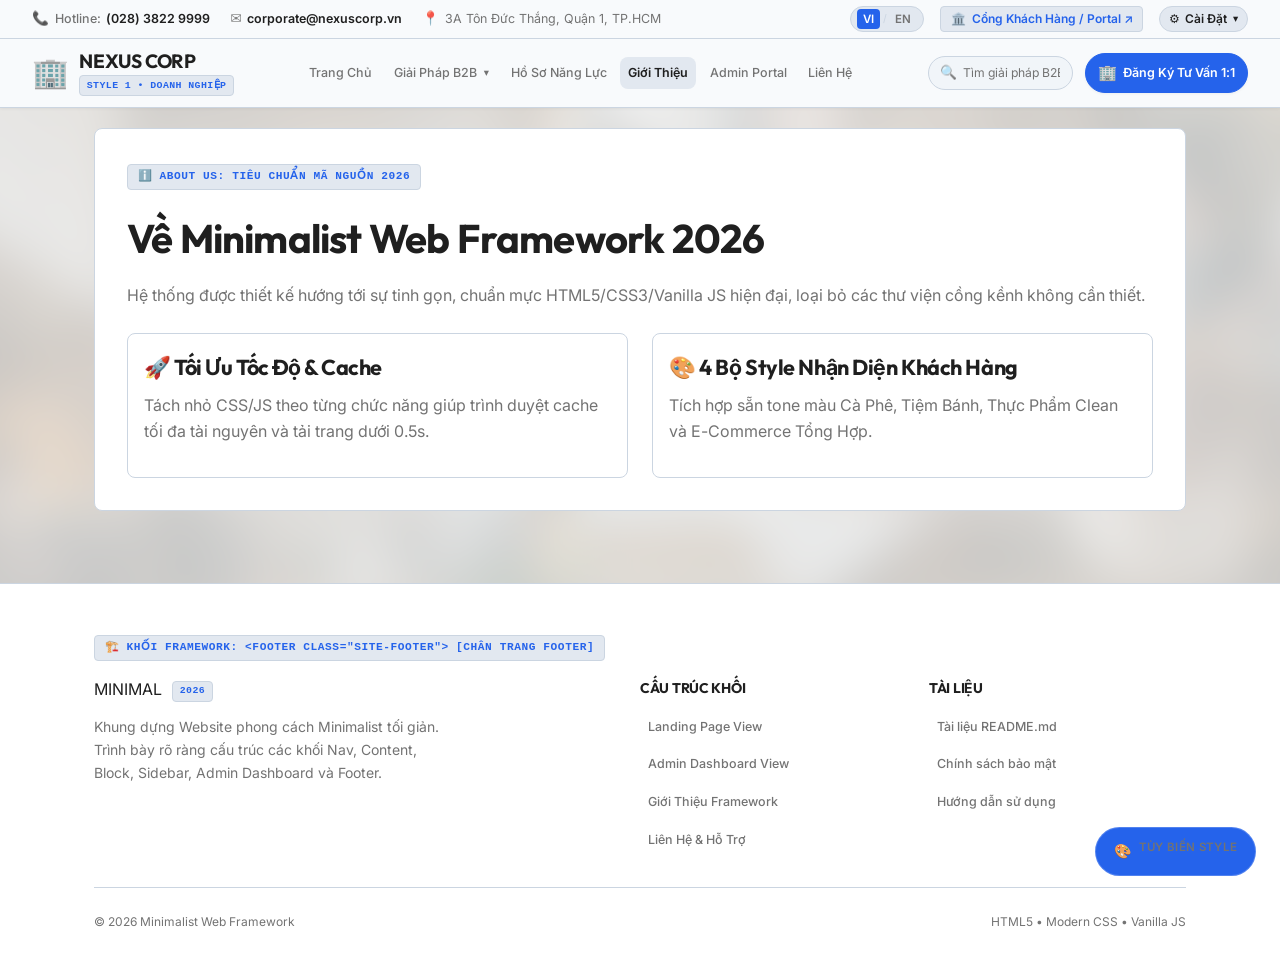
<file: about.html>
<!DOCTYPE html>
<html lang="vi" data-theme="light">

<head>
  <meta charset="UTF-8">
  <meta name="viewport" content="width=device-width, initial-scale=1.0">
  <title>Giới Thiệu | Minimalist Web Framework 2026</title>
  <meta name="description" content="Giới thiệu về kiến trúc Minimalist Web Framework 2026 - Giải pháp thiết kế tối giản, hiệu năng cao.">

  <!-- Google Fonts -->
  <link rel="preconnect" href="https://fonts.googleapis.com">
  <link rel="preconnect" href="https://fonts.gstatic.com" crossorigin>
  <link href="https://fonts.googleapis.com/css2?family=Inter:wght@400;500;600;700&family=Outfit:wght@600;700&display=swap" rel="stylesheet">

  <!-- Framework Stylesheets -->
  <link rel="stylesheet" href="css/reset.css">
  <link rel="stylesheet" href="css/variables.css">
  <link rel="stylesheet" href="css/style.css">

  <!-- Main JS Module -->
  <script type="module" src="js/main.js?v=3"></script>
</head>

<body>

  <!-- Ambient Backdrop -->
  <div class="bg-ambient-backdrop" id="bgAmbientBackdrop">
    <div class="bg-ambient-layer bg-ambient-left" style="background-image: url('assets/images/flank_left.jpg');"></div>
    <div class="bg-ambient-layer bg-ambient-right" style="background-image: url('assets/images/flank_right.jpg');"></div>
    <div class="bg-ambient-overlay"></div>
  </div>

  <div id="header-component"></div>

  <main class="container site-main-content" style="margin-top: 20px !important;">
    <section class="block">
      <span class="block-tag block-type-framework">ℹ️ ABOUT US: TIÊU CHUẨN MÃ NGUỒN 2026</span>
      <h2>Về Minimalist Web Framework 2026</h2>
      <p>Hệ thống được thiết kế hướng tới sự tinh gọn, chuẩn mực HTML5/CSS3/Vanilla JS hiện đại, loại bỏ các thư viện cồng kềnh không cần thiết.</p>

      <div class="grid grid-2" style="gap: 1.5rem; margin-top: 1.5rem;">
        <div class="product-card">
          <h4>🚀 Tối Ưu Tốc Độ & Cache</h4>
          <p>Tách nhỏ CSS/JS theo từng chức năng giúp trình duyệt cache tối đa tài nguyên và tải trang dưới 0.5s.</p>
        </div>

        <div class="product-card">
          <h4>🎨 4 Bộ Style Nhận Diện Khách Hàng</h4>
          <p>Tích hợp sẵn tone màu Cà Phê, Tiệm Bánh, Thực Phẩm Clean và E-Commerce Tổng Hợp.</p>
        </div>
      </div>
    </section>
  </main>

  <div id="footer-component"></div>
  <div id="customizer-component"></div>

</body>

</html>
</file>
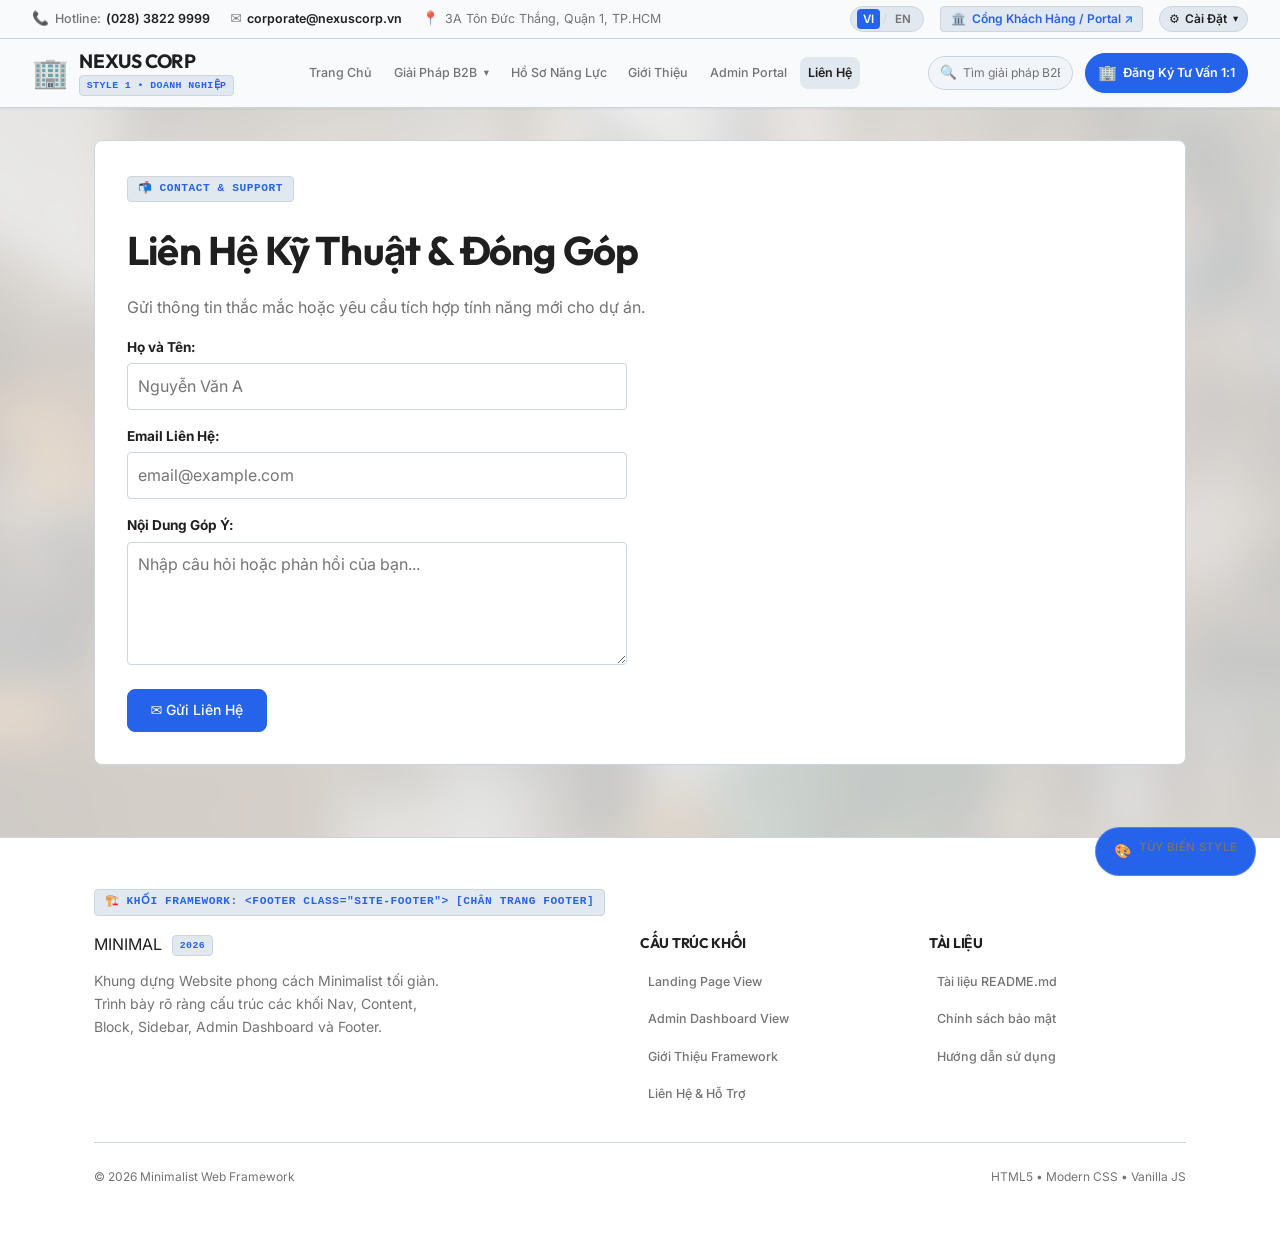
<file: contact.html>
<!DOCTYPE html>
<html lang="vi" data-theme="light">

<head>
  <meta charset="UTF-8">
  <meta name="viewport" content="width=device-width, initial-scale=1.0">
  <title>Liên Hệ | Minimalist Web Framework 2026</title>
  <meta name="description" content="Trang liên hệ và gửi phản hồi kỹ thuật về dự án Minimalist Web Framework 2026.">

  <!-- Google Fonts -->
  <link rel="preconnect" href="https://fonts.googleapis.com">
  <link rel="preconnect" href="https://fonts.gstatic.com" crossorigin>
  <link
    href="https://fonts.googleapis.com/css2?family=Inter:wght@400;500;600;700&family=Outfit:wght@600;700&display=swap"
    rel="stylesheet">

  <!-- Framework Stylesheets -->
  <link rel="stylesheet" href="css/reset.css">
  <link rel="stylesheet" href="css/variables.css">
  <link rel="stylesheet" href="css/style.css">

  <!-- Main JS Module -->
  <script type="module" src="js/main.js?v=3"></script>
</head>

<body>

  <!-- Ambient Backdrop -->
  <div class="bg-ambient-backdrop" id="bgAmbientBackdrop">
    <div class="bg-ambient-layer bg-ambient-left" style="background-image: url('assets/images/flank_left.jpg');"></div>
    <div class="bg-ambient-layer bg-ambient-right" style="background-image: url('assets/images/flank_right.jpg');">
    </div>
    <div class="bg-ambient-overlay"></div>
  </div>

  <div id="header-component"></div>

  <main class="container site-main-content" style="margin-top: 2rem;">
    <section class="block">
      <span class="block-tag block-type-feature">📬 CONTACT & SUPPORT</span>
      <h2>Liên Hệ Kỹ Thuật & Đóng Góp</h2>
      <p>Gửi thông tin thắc mắc hoặc yêu cầu tích hợp tính năng mới cho dự án.</p>

      <form style="display: flex; flex-direction: column; gap: 1rem; max-width: 500px; margin-top: 1rem;"
        onsubmit="event.preventDefault(); alert('Cảm ơn bạn đã gửi liên hệ!');">
        <div>
          <label style="font-size: 0.85rem; font-weight: bold; display: block; margin-bottom: 0.3rem;">Họ và
            Tên:</label>
          <input type="text" placeholder="Nguyễn Văn A" required
            style="width: 100%; padding: 0.6rem; border: 1px solid var(--color-border); border-radius: var(--radius-sm); background: var(--color-card-bg); color: var(--color-text);">
        </div>

        <div>
          <label style="font-size: 0.85rem; font-weight: bold; display: block; margin-bottom: 0.3rem;">Email Liên
            Hệ:</label>
          <input type="email" placeholder="email@example.com" required
            style="width: 100%; padding: 0.6rem; border: 1px solid var(--color-border); border-radius: var(--radius-sm); background: var(--color-card-bg); color: var(--color-text);">
        </div>

        <div>
          <label style="font-size: 0.85rem; font-weight: bold; display: block; margin-bottom: 0.3rem;">Nội Dung Góp
            Ý:</label>
          <textarea rows="4" placeholder="Nhập câu hỏi hoặc phản hồi của bạn..." required
            style="width: 100%; padding: 0.6rem; border: 1px solid var(--color-border); border-radius: var(--radius-sm); background: var(--color-card-bg); color: var(--color-text);"></textarea>
        </div>

        <button type="submit" class="btn btn-primary" style="align-self: flex-start;">✉️ Gửi Liên Hệ</button>
      </form>
    </section>
  </main>

  <div id="footer-component"></div>
  <div id="customizer-component"></div>

</body>

</html>
</file>
<file: css/variables.css>
/* ==========================================
   VARIABLES.CSS - Minimalist Design System 2026
   Hệ thống Design Tokens tối giản, tinh tế
   ========================================== */

:root {
  /* -----------------------------------
     1. Bảng Màu Minimalist (Light Theme)
     ----------------------------------- */
  --hsl-primary: 0, 0%, 9%;           /* Nearly Black #171717 */
  --hsl-accent: 220, 90%, 56%;        /* Deep Minimal Indigo #2563eb */
  --hsl-accent-hover: 220, 90%, 48%;
  --hsl-bg: 0, 0%, 98%;              /* Clean Off-White #fafafa */
  --hsl-card-bg: 0, 0%, 100%;        /* Pure White #ffffff */
  --hsl-text: 0, 0%, 12%;            /* Primary Charcoal Text */
  --hsl-text-muted: 0, 0%, 45%;      /* Slate Muted Text */
  --hsl-border: 0, 0%, 88%;          /* Delicate 1px Border #e5e5e5 */
  --hsl-block-badge: 0, 0%, 94%;     /* Light Gray Badge */

  /* Applied Colors */
  --color-primary: hsl(var(--hsl-primary));
  --color-accent: hsl(var(--hsl-accent));
  --color-accent-hover: hsl(var(--hsl-accent-hover));
  --color-bg: hsl(var(--hsl-bg));
  --color-card-bg: hsl(var(--hsl-card-bg));
  --color-text: hsl(var(--hsl-text));
  --color-text-muted: hsl(var(--hsl-text-muted));
  --color-border: hsl(var(--hsl-border));
  --color-block-badge: hsl(var(--hsl-block-badge));

  /* Minimalist Shadows & Borders */
  --shadow-subtle: 0 1px 3px rgba(0, 0, 0, 0.05);
  --shadow-hover: 0 4px 20px rgba(0, 0, 0, 0.08);

  /* -----------------------------------
     2. Typography (Phông Chữ Tối Giản)
     ----------------------------------- */
  --font-sans: 'Inter', system-ui, -apple-system, BlinkMacSystemFont, 'Segoe UI', Roboto, sans-serif;
  --font-heading: 'Outfit', var(--font-sans);
  --font-mono: 'SFMono-Regular', Consolas, 'Liberation Mono', Menlo, monospace;

  --font-size-xs: 0.75rem;   /* 12px */
  --font-size-sm: 0.875rem;  /* 14px */
  --font-size-base: 1rem;    /* 16px */
  --font-size-lg: 1.125rem;  /* 18px */
  --font-size-xl: 1.35rem;   /* 21px */
  --font-size-2xl: 1.85rem;  /* 30px */
  --font-size-3xl: 2.5rem;   /* 40px */
  --font-size-4xl: 3.25rem;  /* 52px */

  --font-weight-normal: 400;
  --font-weight-medium: 500;
  --font-weight-semibold: 600;
  --font-weight-bold: 700;

  /* -----------------------------------
     3. Spacing Scale (Khoảng Cách Tinh Tế)
     ----------------------------------- */
  --space-1: 0.25rem;  /* 4px */
  --space-2: 0.5rem;   /* 8px */
  --space-3: 0.75rem;  /* 12px */
  --space-4: 1rem;     /* 16px */
  --space-6: 1.5rem;   /* 24px */
  --space-8: 2rem;     /* 32px */
  --space-12: 3rem;    /* 48px */
  --space-16: 4.5rem;  /* 72px */

  /* -----------------------------------
     4. Border Radius (Bo Góc Tối Giản)
     ----------------------------------- */
  --radius-sm: 0.25rem;  /* 4px */
  --radius-md: 0.5rem;   /* 8px */
  --radius-lg: 0.85rem;  /* 14px */
  --radius-full: 9999px;

  /* -----------------------------------
     5. Container & Transition
     ----------------------------------- */
  --container-max-width: 1140px;
  --transition-fast: 0.15s ease;
  --transition-normal: 0.25s cubic-bezier(0.16, 1, 0.3, 1);

  /* -----------------------------------
     6. Store Style Palette Tokens (Phong cách Giao diện 2026)
     ----------------------------------- */
  /* Style 1: Doanh Nghiệp (Corporate & Brand) - Indigo / Deep Slate */
  --corporate-accent: #2563eb;
  --corporate-accent-hover: #1d4ed8;
  --corporate-bg-soft: #f1f5f9;
  --corporate-border: #cbd5e1;
  --corporate-tag-bg: #e2e8f0;
  --coffee-accent: var(--corporate-accent);
  --coffee-accent-hover: var(--corporate-accent-hover);
  --coffee-bg-soft: var(--corporate-bg-soft);
  --coffee-border: var(--corporate-border);
  --coffee-tag-bg: var(--corporate-tag-bg);

  /* Style 2: Hồ Sơ Tác Phẩm (Minimalist Portfolio & Studio) - Amber / Warm Ochre */
  --portfolio-accent: #d97706;
  --portfolio-accent-hover: #b45309;
  --portfolio-bg-soft: #fffbeb;
  --portfolio-border: #fde68a;
  --portfolio-tag-bg: #fef3c7;
  --bakery-accent: var(--portfolio-accent);
  --bakery-accent-hover: var(--portfolio-accent-hover);
  --bakery-bg-soft: var(--portfolio-bg-soft);
  --bakery-border: var(--portfolio-border);
  --bakery-tag-bg: var(--portfolio-tag-bg);

  /* Style 3: Công Nghệ & SaaS (SaaS & Tech Product) - Emerald / Mint Tech */
  --saas-accent: #059669;
  --saas-accent-hover: #047857;
  --saas-bg-soft: #ecfdf5;
  --saas-border: #a7f3d0;
  --saas-tag-bg: #d1fae5;
  --grocery-accent: var(--saas-accent);
  --grocery-accent-hover: var(--saas-accent-hover);
  --grocery-bg-soft: var(--saas-bg-soft);
  --grocery-border: var(--saas-border);
  --grocery-tag-bg: var(--saas-tag-bg);

  /* Style 4: Thương Mại Điện Tử (E-Commerce & Retail) - Indigo Violet / Cyber Red */
  --ecommerce-accent: #4f46e5;
  --ecommerce-accent-hover: #4338ca;
  --ecommerce-bg-soft: #eef2ff;
  --ecommerce-border: #c7d2fe;
  --ecommerce-tag-bg: #e0e7ff;
  --general-accent: var(--ecommerce-accent);
  --general-accent-hover: var(--ecommerce-accent-hover);
  --general-bg-soft: var(--ecommerce-bg-soft);
  --general-border: var(--ecommerce-border);
  --general-tag-bg: var(--ecommerce-tag-bg);

  /* Customer Psychology Tokens */
  --psych-purple: #8b5cf6;
  --psych-bg-soft: #f5f3ff;
  --psych-border: #ddd6fe;

  /* Framework vs Feature Classification Badges */
  --tag-framework-bg: #e0f2fe;
  --tag-framework-color: #0369a1;
  --tag-framework-border: #7dd3fc;

  --tag-feature-bg: #dcfce7;
  --tag-feature-color: #15803d;
  --tag-feature-border: #86efac;
}

/* -----------------------------------
   7. Minimalist Dark Theme
   ----------------------------------- */
[data-theme="dark"] {
  --hsl-bg: 0, 0%, 7%;               /* Charcoal Black #121212 */
  --hsl-card-bg: 0, 0%, 11%;        /* Dark Elevated Surface #1c1c1c */
  --hsl-text: 0, 0%, 93%;            /* Clean Off-White Text */
  --hsl-text-muted: 0, 0%, 60%;      /* Subtle Gray */
  --hsl-border: 0, 0%, 20%;          /* Dark Delicate Border */
  --hsl-block-badge: 0, 0%, 16%;     /* Dark Badge */

  --shadow-subtle: 0 1px 3px rgba(0, 0, 0, 0.3);
  --shadow-hover: 0 4px 20px rgba(0, 0, 0, 0.5);

  /* Dark Style Accent Soft Backgrounds */
  --corporate-bg-soft: #0f172a;
  --corporate-border: #1e293b;
  --corporate-tag-bg: #1e293b;
  --coffee-bg-soft: var(--corporate-bg-soft);
  --coffee-border: var(--corporate-border);
  --coffee-tag-bg: var(--corporate-tag-bg);

  --portfolio-bg-soft: #1c1917;
  --portfolio-border: #44403c;
  --portfolio-tag-bg: #292524;
  --bakery-bg-soft: var(--portfolio-bg-soft);
  --bakery-border: var(--portfolio-border);
  --bakery-tag-bg: var(--portfolio-tag-bg);

  --saas-bg-soft: #061e16;
  --saas-border: #0f3e2e;
  --saas-tag-bg: #092e21;
  --grocery-bg-soft: var(--saas-bg-soft);
  --grocery-border: var(--saas-border);
  --grocery-tag-bg: var(--saas-tag-bg);

  --ecommerce-bg-soft: #13122b;
  --ecommerce-border: #272559;
  --ecommerce-tag-bg: #1d1b46;
  --general-bg-soft: var(--ecommerce-bg-soft);
  --general-border: var(--ecommerce-border);
  --general-tag-bg: var(--ecommerce-tag-bg);

  --psych-bg-soft: #201735;
  --psych-border: #3d2b63;

  --tag-framework-bg: #0c2a40;
  --tag-framework-color: #38bdf8;
  --tag-framework-border: #0369a1;

  --tag-feature-bg: #0f3822;
  --tag-feature-color: #4ade80;
  --tag-feature-border: #15803d;
}

/* -----------------------------------
   8. Global Store Style Full-Page Theme Overrides
   ----------------------------------- */
/* Style 1: Doanh Nghiệp (Corporate & Brand) */
[data-store-style="style1"],
[data-store-style="corporate"],
[data-store-style="coffee"] {
  --color-accent: var(--corporate-accent);
  --color-accent-hover: var(--corporate-accent-hover);
  --color-bg: #f8fafc;
  --color-border: var(--corporate-border);
  --color-block-badge: var(--corporate-tag-bg);
}

/* Style 2: Hồ Sơ Tác Phẩm (Portfolio & Creative Studio) */
[data-store-style="style2"],
[data-store-style="portfolio"],
[data-store-style="bakery"] {
  --color-accent: var(--portfolio-accent);
  --color-accent-hover: var(--portfolio-accent-hover);
  --color-bg: #fffdfa;
  --color-border: var(--portfolio-border);
  --color-block-badge: var(--portfolio-tag-bg);
}

/* Style 3: Công Nghệ & SaaS (SaaS & Tech Product) */
[data-store-style="style3"],
[data-store-style="saas"],
[data-store-style="grocery"] {
  --color-accent: var(--saas-accent);
  --color-accent-hover: var(--saas-accent-hover);
  --color-bg: #f5fbf8;
  --color-border: var(--saas-border);
  --color-block-badge: var(--saas-tag-bg);
}

/* Style 4: Thương Mại Điện Tử (E-Commerce & Retail) */
[data-store-style="style4"],
[data-store-style="ecommerce"],
[data-store-style="general"] {
  --color-accent: var(--ecommerce-accent);
  --color-accent-hover: var(--ecommerce-accent-hover);
  --color-bg: #f8fafc;
  --color-border: var(--ecommerce-border);
  --color-block-badge: var(--ecommerce-tag-bg);
}

/* Dark Mode Store Style Global Overrides */
[data-theme="dark"][data-store-style="style1"],
[data-theme="dark"][data-store-style="corporate"],
[data-theme="dark"][data-store-style="coffee"] {
  --color-bg: #0b0f19;
  --color-border: var(--corporate-border);
  --color-block-badge: var(--corporate-tag-bg);
}

[data-theme="dark"][data-store-style="style2"],
[data-theme="dark"][data-store-style="portfolio"],
[data-theme="dark"][data-store-style="bakery"] {
  --color-bg: #141210;
  --color-border: var(--portfolio-border);
  --color-block-badge: var(--portfolio-tag-bg);
}

[data-theme="dark"][data-store-style="style3"],
[data-theme="dark"][data-store-style="saas"],
[data-theme="dark"][data-store-style="grocery"] {
  --color-bg: #06130e;
  --color-border: var(--saas-border);
  --color-block-badge: var(--saas-tag-bg);
}

[data-theme="dark"][data-store-style="style4"],
[data-theme="dark"][data-store-style="ecommerce"],
[data-theme="dark"][data-store-style="general"] {
  --color-bg: #0e0f1d;
  --color-border: var(--ecommerce-border);
  --color-block-badge: var(--ecommerce-tag-bg);
}
</file>
<file: css/style.css>
/* ==========================================
   STYLE.CSS - Minimalist Framework Layout Master Bundle
   ========================================== */

/* Component & Page Module Imports */
@import url('components/buttons.css');
@import url('components/header.css');
@import url('components/footer.css');
@import url('components/cards.css');
@import url('components/customizer.css');
@import url('pages/landing.css');
@import url('pages/admin.css');

/* -----------------------------------
   1. Base & Minimalist Typography
   ----------------------------------- */
body {
  font-family: var(--font-sans);
  background-color: var(--color-bg);
  color: var(--color-text);
  transition: background-color var(--transition-normal), color var(--transition-normal);
  overflow-x: hidden;
  position: relative;
}

/* -----------------------------------
   1b. Global Ambient Background
   ----------------------------------- */
.bg-ambient-backdrop {
  position: fixed;
  top: 0;
  left: 0;
  width: 100vw;
  height: 100vh;
  z-index: -2;
  overflow: hidden;
  pointer-events: none;
  display: flex;
}

.bg-ambient-layer {
  flex: 1;
  height: 100%;
  background-size: cover;
  background-position: center;
  background-repeat: no-repeat;
  filter: blur(20px) brightness(0.85);
  transform: scale(1.18);
  transition: all var(--transition-normal);
}

.bg-ambient-left {
  border-right: 1px solid rgba(255, 255, 255, 0.1);
}

.bg-ambient-overlay {
  position: absolute;
  top: 0;
  left: 0;
  right: 0;
  bottom: 0;
  background-color: var(--color-bg);
  opacity: 0.78;
  transition: background-color var(--transition-normal), opacity var(--transition-normal);
}

[data-theme="dark"] .bg-ambient-layer {
  filter: blur(20px) brightness(0.55);
}

[data-theme="dark"] .bg-ambient-overlay {
  opacity: 0.85;
}

h1, h2, h3, h4, h5, h6 {
  font-family: var(--font-heading);
  font-weight: var(--font-weight-bold);
  letter-spacing: -0.02em;
  color: var(--color-text);
}

h1 { font-size: var(--font-size-4xl); margin-bottom: var(--space-4); }
h2 { font-size: var(--font-size-3xl); margin-bottom: var(--space-3); }
h3 { font-size: var(--font-size-2xl); margin-bottom: var(--space-2); }
h4 { font-size: var(--font-size-xl); margin-bottom: var(--space-2); }

p {
  color: var(--color-text-muted);
  font-size: var(--font-size-base);
  margin-bottom: var(--space-4);
  line-height: 1.65;
}

/* -----------------------------------
   2. Structural Layout & Container
   ----------------------------------- */
.container {
  width: 100%;
  max-width: var(--container-max-width);
  margin-left: auto;
  margin-right: auto;
  padding-left: var(--space-6);
  padding-right: var(--space-6);
}

.site-layout-wrapper {
  width: 100%;
  max-width: 1720px;
  margin: 1.5rem auto 0 auto;
  padding: 0 var(--space-4);
  display: grid;
  grid-template-columns: 1fr;
  gap: var(--space-6);
}

@media (min-width: 1200px) {
  .site-layout-wrapper {
    grid-template-columns: 240px 1fr 240px;
    align-items: start;
  }
}

@media (min-width: 1500px) {
  .site-layout-wrapper {
    grid-template-columns: 280px 1fr 280px;
  }
}

.site-main-content {
  min-width: 0;
}

.page-view {
  display: none;
  opacity: 0;
  transition: opacity var(--transition-normal);
}

.page-view.active {
  display: block !important;
  opacity: 1;
}

.site-flank {
  display: none;
  position: sticky;
  top: 90px;
}

@media (min-width: 1200px) {
  .site-flank {
    display: block;
  }
}

/* -----------------------------------
   3. Block Component Architecture
   ----------------------------------- */
.block {
  border: 1px solid var(--color-border);
  background: var(--color-card-bg);
  border-radius: var(--radius-md);
  padding: var(--space-8);
  margin-bottom: var(--space-8);
  position: relative;
  transition: border-color var(--transition-normal), box-shadow var(--transition-normal);
}

.block:hover {
  border-color: var(--color-accent);
  box-shadow: var(--shadow-subtle);
}

.block-legend-bar {
  display: flex;
  align-items: center;
  gap: var(--space-4);
  background-color: var(--color-block-badge);
  border: 1px solid var(--color-border);
  border-radius: var(--radius-md);
  padding: 0.5rem 1rem;
  margin-bottom: var(--space-6);
  font-size: var(--font-size-xs);
  flex-wrap: wrap;
}

/* -----------------------------------
   4. Mode Switcher & Settings Layout Controls
   ----------------------------------- */
.mode-switcher-setting {
  display: grid;
  grid-template-columns: 1fr 1fr;
  gap: 0.35rem;
  background-color: var(--color-block-badge);
  padding: 0.25rem;
  border-radius: var(--radius-md);
  border: 1px solid var(--color-border);
}

.mode-btn {
  padding: 0.4rem 0.6rem;
  font-size: var(--font-size-xs);
  font-weight: var(--font-weight-medium);
  border-radius: var(--radius-sm);
  color: var(--color-text-muted);
  background: transparent;
  border: none;
  cursor: pointer;
  transition: all var(--transition-fast);
  display: inline-flex;
  align-items: center;
  justify-content: center;
  gap: 0.35rem;
  width: 100%;
}

.mode-btn:hover {
  color: var(--color-text);
}

.mode-btn.active {
  background-color: var(--color-card-bg);
  color: var(--color-text);
  font-weight: var(--font-weight-semibold);
  box-shadow: var(--shadow-subtle);
  border: 1px solid var(--color-border);
}

.theme-switcher-setting {
  display: grid;
  grid-template-columns: 1fr 1fr;
  gap: 0.35rem;
  background-color: var(--color-block-badge);
  padding: 0.25rem;
  border-radius: var(--radius-md);
  border: 1px solid var(--color-border);
}

.theme-opt-btn {
  padding: 0.4rem 0.5rem;
  font-size: var(--font-size-xs);
  font-weight: var(--font-weight-medium);
  border-radius: var(--radius-sm);
  color: var(--color-text-muted);
  background: transparent;
  border: none;
  cursor: pointer;
  transition: all var(--transition-fast);
  text-align: center;
}

.theme-opt-btn.active {
  background-color: var(--color-card-bg);
  color: var(--color-text);
  font-weight: var(--font-weight-semibold);
  box-shadow: var(--shadow-subtle);
  border: 1px solid var(--color-border);
}

.psych-setting-btn {
  width: 100%;
  padding: 0.45rem 0.65rem;
  font-size: var(--font-size-xs);
  font-weight: var(--font-weight-semibold);
  border-radius: var(--radius-md);
  border: 1px solid var(--color-border);
  cursor: pointer;
  display: flex;
  align-items: center;
  justify-content: center;
  gap: 0.4rem;
  transition: all var(--transition-fast);
  background-color: var(--psych-bg-soft);
  color: var(--psych-purple);
}

.store-grid-setting {
  display: grid;
  grid-template-columns: 1fr 1fr;
  gap: 0.35rem;
}

.store-setting-btn {
  padding: 0.4rem;
  font-size: var(--font-size-xs);
  font-weight: var(--font-weight-medium);
  border-radius: var(--radius-sm);
  background: var(--color-block-badge);
  border: 1px solid var(--color-border);
  color: var(--color-text-muted);
  cursor: pointer;
  transition: all var(--transition-fast);
  text-align: center;
}

.store-setting-btn:hover,
.store-setting-btn.active {
  background: var(--color-card-bg);
  color: var(--color-text);
  font-weight: var(--font-weight-semibold);
  border-color: var(--color-accent);
}

.store-preset-container {
  display: none;
}

.store-preset-container.active {
  display: block !important;
}

/* -----------------------------------
   5. Main Content Layout Split & Grid
   ----------------------------------- */
.layout-split {
  display: grid;
  grid-template-columns: 2.2fr 1fr;
  gap: var(--space-8);
  margin-top: var(--space-8);
  margin-bottom: var(--space-12);
}

.content-primary {
  display: flex;
  flex-direction: column;
}

.content-sidebar {
  display: flex;
  flex-direction: column;
}

.grid-2 {
  display: grid;
  grid-template-columns: repeat(2, 1fr);
  gap: var(--space-6);
}

.grid-3 {
  display: grid;
  grid-template-columns: repeat(auto-fit, minmax(280px, 1fr));
  gap: var(--space-6);
}

.grid-4 {
  display: grid;
  grid-template-columns: repeat(auto-fit, minmax(220px, 1fr));
  gap: var(--space-4);
}

/* -----------------------------------
   6. Responsive Layout Adjustments
   ----------------------------------- */
@media (max-width: 868px) {
  .layout-split {
    grid-template-columns: 1fr;
  }

  .footer-grid {
    grid-template-columns: 1fr;
  }

  .nav-menu {
    position: fixed;
    top: 72px;
    left: 0;
    width: 100%;
    background-color: var(--color-bg);
    border-bottom: 1px solid var(--color-border);
    flex-direction: column;
    padding: var(--space-6);
    display: none;
  }

  .nav-menu.is-active {
    display: flex;
  }

  .menu-toggle {
    display: block;
  }

  .grid-2 {
    grid-template-columns: 1fr;
  }
}
</file>
